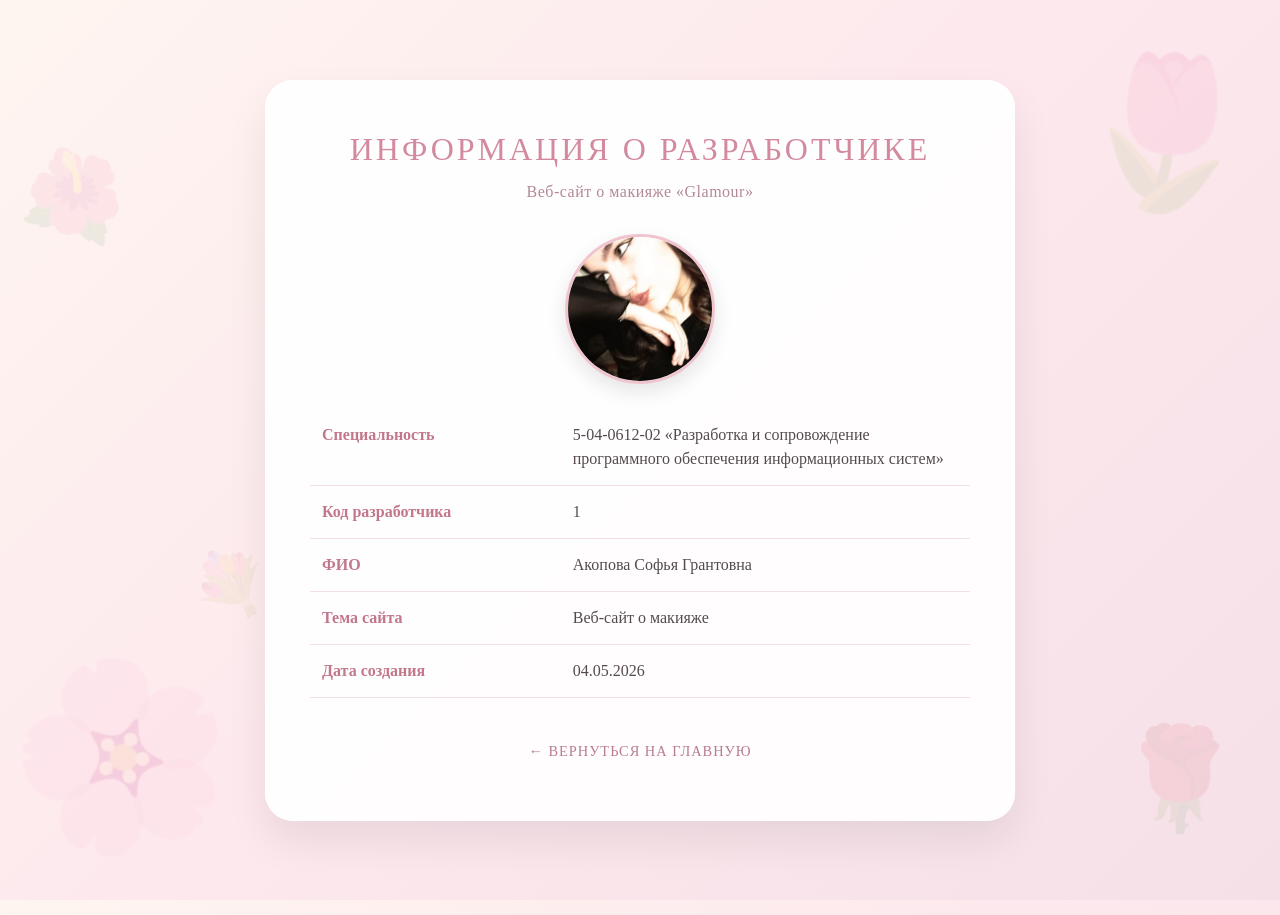
<file: developer.html>
<!DOCTYPE html>
<html lang="ru">
<head>
    <meta charset="UTF-8">
    <meta name="viewport" content="width=device-width, initial-scale=1.0">
    <title>Разработчик – Glamour</title>
    <link href="https://cdn.jsdelivr.net/npm/bootstrap@5.3.0/dist/css/bootstrap.min.css" rel="stylesheet">
    <style>
        * {
            margin: 0;
            padding: 0;
            box-sizing: border-box;
        }

        body {
            font-family: 'Times New Roman', Times, serif;
            min-height: 100vh;
            display: flex;
            align-items: center;
            justify-content: center;
            padding: 40px 20px;
            position: relative;
            
            /* Нежный градиентный фон */
            background: linear-gradient(135deg, #fef5f0 0%, #fde8ed 50%, #f5e0e8 100%);
        }
        
        /* Декоративные полупрозрачные цветы */
        body::before {
            content: "🌸";
            font-size: 180px;
            position: absolute;
            bottom: 10px;
            left: 10px;
            opacity: 0.12;
            pointer-events: none;
            transform: rotate(-15deg);
        }
        
        body::after {
            content: "🌷";
            font-size: 150px;
            position: absolute;
            top: 20px;
            right: 20px;
            opacity: 0.1;
            pointer-events: none;
            transform: rotate(10deg);
        }
        
        /* Дополнительные цветочные акценты */
        .flower-bg-1 {
            position: fixed;
            bottom: 5%;
            right: 3%;
            font-size: 100px;
            opacity: 0.08;
            pointer-events: none;
            z-index: 0;
        }
        
        .flower-bg-2 {
            position: fixed;
            top: 15%;
            left: 2%;
            font-size: 80px;
            opacity: 0.08;
            pointer-events: none;
            z-index: 0;
            transform: rotate(20deg);
        }
        
        .flower-bg-3 {
            position: fixed;
            bottom: 30%;
            left: 15%;
            font-size: 60px;
            opacity: 0.07;
            pointer-events: none;
            z-index: 0;
        }

        .dev-card {
            background: rgba(255, 255, 255, 0.92);
            backdrop-filter: blur(2px);
            max-width: 750px;
            width: 100%;
            padding: 50px 45px;
            border-radius: 28px;
            box-shadow: 0 20px 40px rgba(0, 0, 0, 0.08), 0 0 0 1px rgba(255, 255, 255, 0.6) inset;
            transition: transform 0.3s, box-shadow 0.3s;
            position: relative;
            z-index: 2;
        }

        .dev-card:hover {
            transform: translateY(-5px);
            box-shadow: 0 30px 50px rgba(0, 0, 0, 0.12);
            background: rgba(255, 255, 255, 0.96);
        }

        .header-section {
            text-align: center;
            margin-bottom: 30px;
        }

        .header-section h1 {
            font-size: 2rem;
            text-transform: uppercase;
            letter-spacing: 3px;
            margin-bottom: 12px;
            color: #d48a9e;
            font-weight: normal;
        }

        .header-section p {
            color: #b38996;
            font-size: 1rem;
            letter-spacing: 0.5px;
        }

        .developer-photo {
            width: 150px;
            height: 150px;
            object-fit: cover;
            border-radius: 50%;
            border: 3px solid #f0c4cf;
            margin-bottom: 25px;
            display: block;
            margin-left: auto;
            margin-right: auto;
            box-shadow: 0 8px 20px rgba(0, 0, 0, 0.1);
            transition: transform 0.3s;
        }

        .developer-photo:hover {
            transform: scale(1.02);
        }

        .info-table {
            width: 100%;
            margin-top: 15px;
        }

        .info-table td {
            padding: 14px 12px;
            border-bottom: 1px solid #f3dfe4;
            vertical-align: top;
            color: #4a3b40;
        }

        .info-table td:first-child {
            font-weight: bold;
            color: #c2778b;
            width: 38%;
            font-size: 1rem;
        }

        .info-table td:last-child {
            color: #544a4e;
        }

        .back-link {
            margin-top: 35px;
            text-align: center;
        }

        .back-btn {
            color: #b87c8d;
            text-decoration: none;
            font-size: 0.9rem;
            text-transform: uppercase;
            letter-spacing: 1px;
            transition: color 0.2s;
            padding: 8px 16px;
            display: inline-block;
        }

        .back-btn:hover {
            color: #d48a9e;
        }

        /* Адаптивность */
        @media (max-width: 550px) {
            .dev-card {
                padding: 30px 20px;
            }
            
            .header-section h1 {
                font-size: 1.5rem;
            }
            
            .info-table td {
                display: block;
                width: 100%;
                padding: 10px 8px;
            }
            
            .info-table td:first-child {
                border-bottom: none;
                padding-bottom: 2px;
            }
            
            body::before,
            body::after,
            .flower-bg-1,
            .flower-bg-2,
            .flower-bg-3 {
                display: none;
            }
        }
    </style>
</head>
<body>
    <!-- Декоративные цветы -->
    <div class="flower-bg-1">🌹</div>
    <div class="flower-bg-2">🌺</div>
    <div class="flower-bg-3">💐</div>

    <div class="dev-card">
        <div class="header-section">
            <h1>Информация о разработчике</h1>
            <p>Веб-сайт о макияже «Glamour»</p>
        </div>
        
        <img src="[data-uri]" alt="Фото разработчика" class="developer-photo">
        
        <table class="info-table">
            <tr><td>Специальность</td><td>5-04-0612-02 «Разработка и сопровождение программного обеспечения информационных систем»</td></tr>
            <tr><td>Код разработчика</td><td>1</td></tr>
            <tr><td>ФИО</td><td>Акопова Софья Грантовна</td></tr>
            <tr><td>Тема сайта</td><td>Веб-сайт о макияже</td></tr>
            <tr><td>Дата создания</td><td>04.05.2026</td></tr>
        </table>
        
        <div class="back-link">
            <a href="make.html" class="back-btn">← Вернуться на главную</a>
        </div>
    </div>
<script>
    function toggleTheme() {
        if (document.body.classList.contains('dark-theme')) {
            document.body.classList.remove('dark-theme');
            localStorage.setItem('theme', 'light');
            const btn = document.querySelector('.theme-toggle i');
            if (btn) btn.className = 'fas fa-moon';
        } else {
            document.body.classList.add('dark-theme');
            localStorage.setItem('theme', 'dark');
            const btn = document.querySelector('.theme-toggle i');
            if (btn) btn.className = 'fas fa-sun';
        }
    }

    function loadTheme() {
        if (localStorage.getItem('theme') === 'dark') {
            document.body.classList.add('dark-theme');
            const btn = document.querySelector('.theme-toggle i');
            if (btn) btn.className = 'fas fa-sun';
        }
    }

    function searchSite() {
        const query = document.getElementById('searchInput')?.value.trim();
        if (!query) { alert("🔍 Введите запрос"); return; }
        alert(`🔍 Поиск: "${query}"`);
    }

    function initSearch() {
        const input = document.getElementById('searchInput');
        if (input) input.addEventListener('keypress', e => { if (e.key === 'Enter') searchSite(); });
    }

    initSearch();
    loadTheme();
</script>
</body>
</html>
</file>
